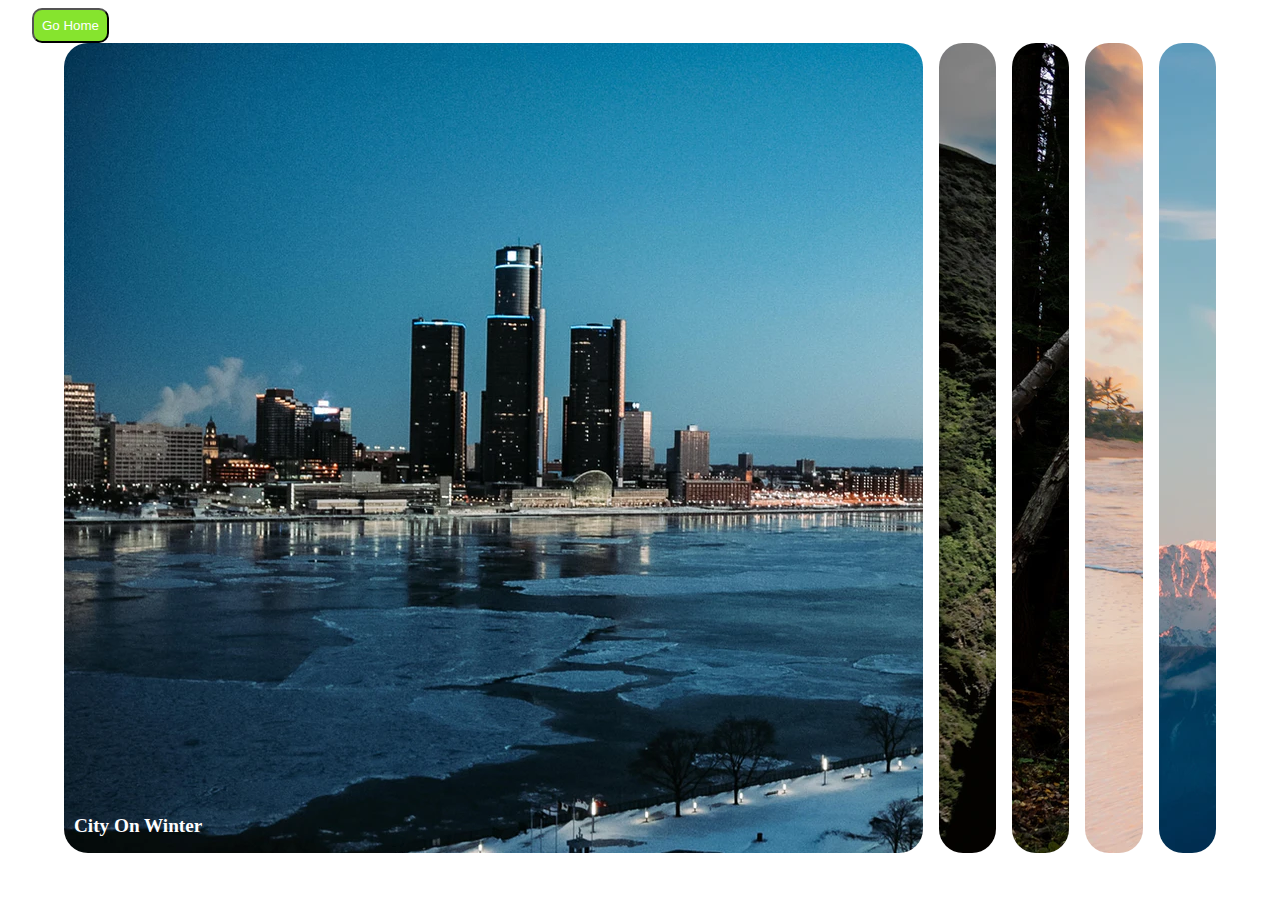
<file: 01.expanding cards/index.html>
<!DOCTYPE html>
<html lang="en">
  <head>
    <meta charset="UTF-8" />
    <meta http-equiv="X-UA-Compatible" content="IE=edge" />
    <meta name="viewport" content="width=device-width, initial-scale=1.0" />
    <title>Expanding Cards</title>
    <link rel="stylesheet" href="styles.css" />
  </head>
  <body>
    <a href="../index.html" class="home-button"><button>Go Home</button></a>
    <main class="cards-container">
      <div
        class="card focus"
        style="background-image: url('./city on winter.webp')"
        data-label="city on winter"
      ></div>
      <div
        class="card"
        style="background-image: url('./explore the world.webp')"
        data-label="explore the world"
      ></div>
      <div
        class="card"
        style="background-image: url('./wild forest.webp')"
        data-label="wild forest"
      ></div>
      <div
        class="card"
        style="background-image: url('./sunny beach.webp')"
        data-label="sunny beach"
      ></div>
      <div
        class="card"
        style="background-image: url('./mountains - clouds.webp')"
        data-label="mountains - clouds"
      ></div>
    </main>
    <script src="./index.js"></script>
  </body>
</html>
</file>
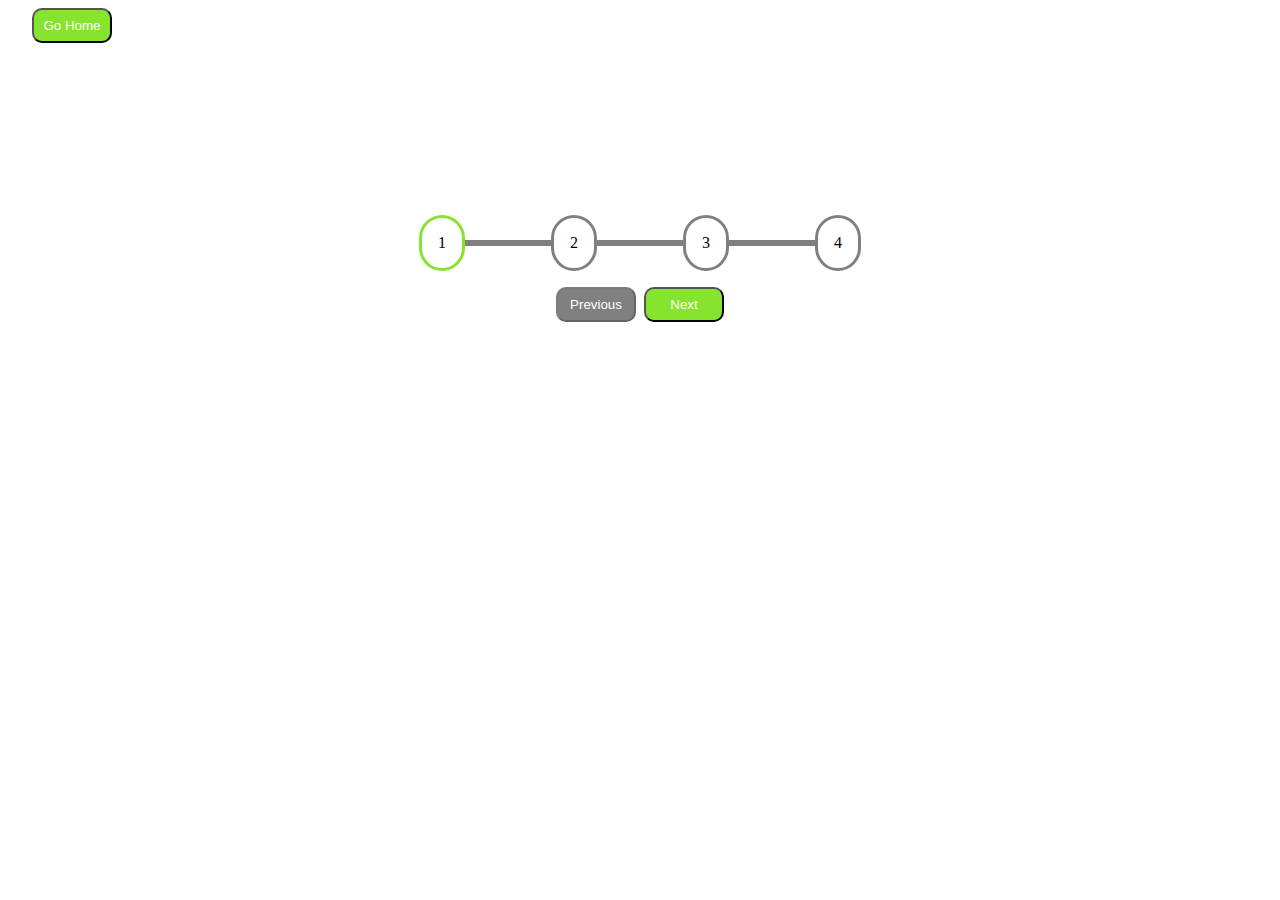
<file: 02.progress steps/index.html>
<!DOCTYPE html>
<html lang="en">
  <head>
    <meta charset="UTF-8" />
    <meta http-equiv="X-UA-Compatible" content="IE=edge" />
    <meta name="viewport" content="width=device-width, initial-scale=1.0" />
    <title>Progress Steps</title>
    <link rel="stylesheet" href="styles.css" />
  </head>
  <body>
    <a href="../index.html" class="home-button"
      ><button class="normal-button">Go Home</button></a
    >
    <main>
      <section class="steps-container">
        <div class="step done">
          <div class="step-circle">1</div>
        </div>
        <div class="step">
          <div class="bar"></div>
          <div class="step-circle">2</div>
        </div>
        <div class="step">
          <div class="bar"></div>
          <div class="step-circle">3</div>
        </div>
        <div class="step">
          <div class="bar"></div>
          <div class="step-circle">4</div>
        </div>
      </section>
      <section class="buttons-container">
        <button class="normal-button" id="prev-button" disabled>Previous</button
        ><button class="normal-button" id="next-button">Next</button>
      </section>
    </main>
    <script src="./index.js"></script>
  </body>
</html>
</file>
<file: 01.expanding cards/styles.css>
:root{
  --main-color: #86e42e;
  font-size: 16px;
}
button{
  cursor: pointer;
}
body {
  height: 100%;
}
a.home-button{
  margin: 1.5rem;
}
a.home-button button{
  background-color: var(--main-color);
  color: #fff;
  padding: 0.5rem;
  border-radius: 10px;
}
.cards-container {
  height: 90vh;
  margin: auto;
  position: relative;
  width: 90vw;
  display: flex;
  gap: 1rem;
  flex-direction: row;
  justify-content: space-evenly;
}

div.card {
  content: attr(data-label);
  flex: 1;
  height: 100%;
  border-radius: 1.5rem;
  cursor: pointer;
  transition: all 1s ease-in-out;
}

div.card.focus {
  flex: 15;
}

div.card.focus:after {
  content: attr(data-label);
  text-transform: capitalize;
  position: absolute;
  bottom: 1rem;
  color: white;
  margin-left: 10px;
  font-size: larger;
  font-weight: bold;
}
</file>
<file: 02.progress steps/styles.css>
:root {
  --main-color: #86e42e;
  font-size: 16px;
}
button {
  cursor: pointer;
}
body {
  height: 100%;
}
a.home-button {
  margin: 1.5rem;
}
button.normal-button {
  background-color: var(--main-color);
  color: #fff;
  padding: 0.5rem;
  border-radius: 10px;
  min-width: 5rem;
}
button.normal-button:disabled{
  background-color: #808080;
}

main {
  display: flex;
  flex-direction: column;
  align-items: center;
  justify-content: center;
  height: 50vh;
  gap: 1rem;
}
section.steps-container {
  display: flex;
  flex-direction: row;
  align-items: center;
}
section.steps-container div.step-circle,
section.steps-container div.bar {
  border: #808080 3px solid;
}
section.steps-container div.step.done *{
  border-color: var(--main-color);
}
section.steps-container div.step{
  display: flex;
  flex-direction: row;
  align-items: center;
}
section.steps-container div.bar {
  width: 5rem;
  height: 0px;
}
section.steps-container div.step-circle {
  border-radius: 7rem;
  padding: 1rem;
}
.buttons-container{
  display: flex;
  flex-direction: row;
  gap: 0.5rem;
}
</file>
